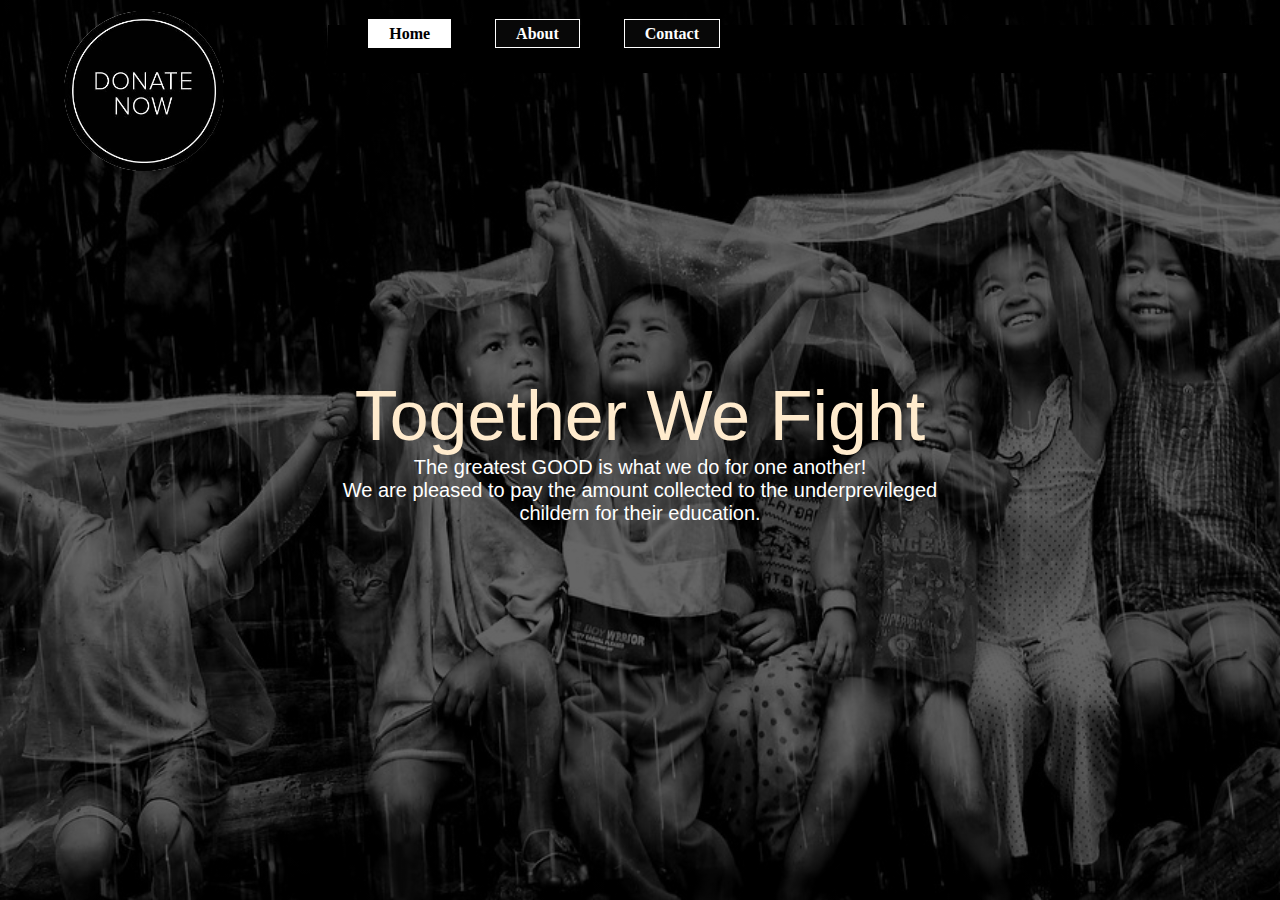
<file: index.html>
<!DOCTYPE html>
<html lang="en">
<head>
    <meta charset="UTF-8">
    <meta http-equiv="X-UA-Compatible" content="IE=edge">
    <meta name="viewport" content="width=device-width, initial-scale=1.0">
    <title>Together We Fight</title>
    <link rel="stylesheet" type="text/css" href="css/homestyle.css">
</head>
<body>
    <header>
        <div class="main">
            <div class="logo"><img src="now.jpg"></div>
            <ul>
                <li class="active"><a href="#">Home</a></li>
                <li><a href="about.html">About</a></li>
                <li><a href="contact.html">Contact</a></li>
            </ul>
        </div>
        <div class="title">
            <h1>Together We Fight</h1>
            <p>The greatest GOOD is what we do for one another!</p>
            <p>We are pleased to pay the amount collected to the underprevileged childern for their education.</p>
        </div>

        <div class="button">
            <form><script src="https://checkout.razorpay.com/v1/payment-button.js" data-payment_button_id="pl_HNCczcwr2lWnC7" async> </script> </form>
            
        </div>

    </header>
    
</body>
</html>
</file>
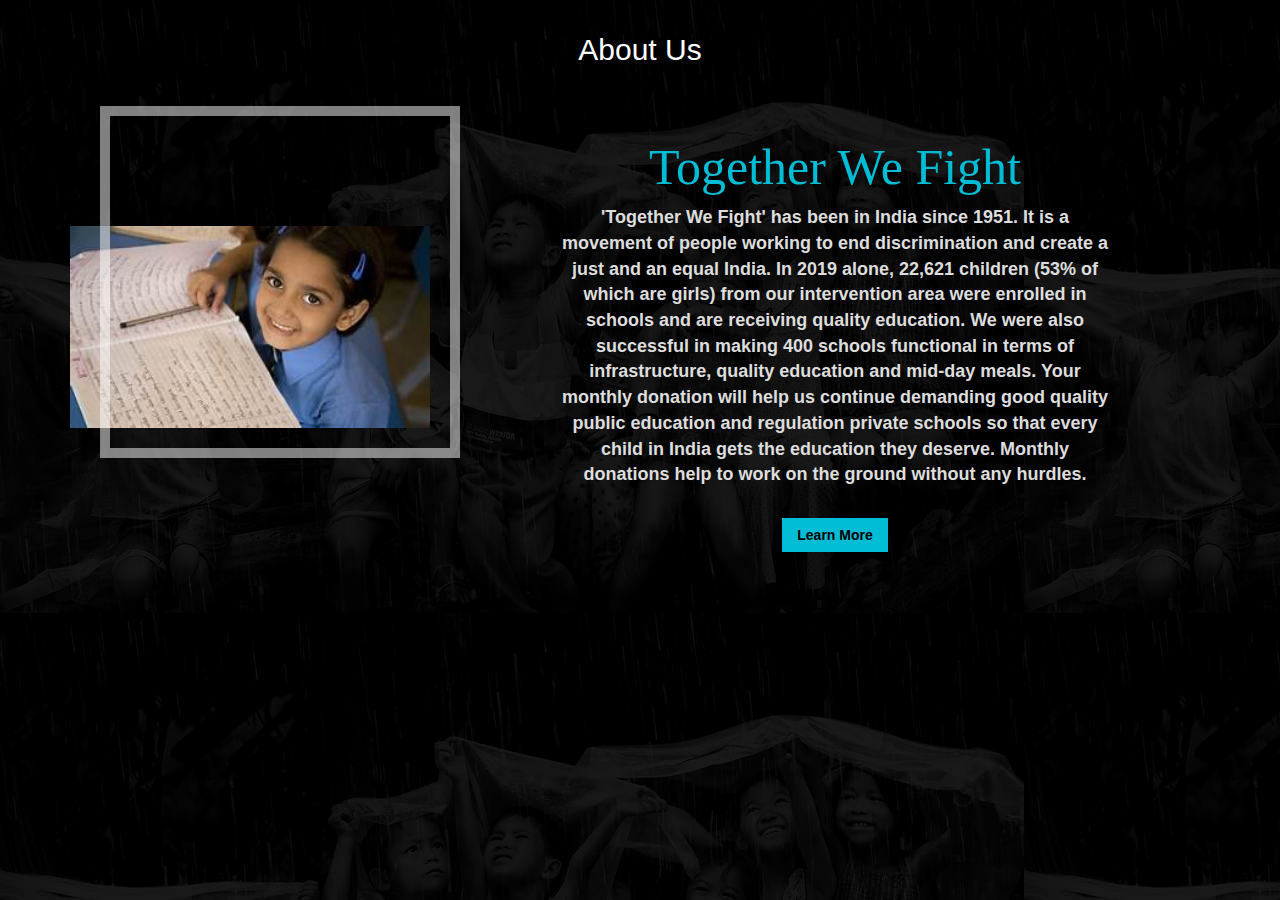
<file: about.html>
<!DOCTYPE html>
<html lang="en">
<head>
    <meta charset="UTF-8">
    <meta http-equiv="X-UA-Compatible" content="IE=edge">
    <meta name="viewport" content="width=device-width, initial-scale=1.0">
    <title>About Us</title>
    <link rel="stylesheet" href="https://cdnjs.cloudflare.com/ajax/libs/twitter-bootstrap/3.3.7/css/bootstrap.min.css">
    <link rel="stylesheet" type="text/css" href="css/aboutstyle.css">
</head>
<body>
    <div class="about-area">
        <h2>About Us</h2>
        <div class="container">
            <div class="row">
                <div class="col-lg-4">
                    <div class="about-img">
                        <img src="educa.jpg" alt="">
                    </div>
                </div>
                <div class="col-lg-6 col-lg-offset-1">
                    <div class="about-text">
                        <h2>Together We Fight</h2>
                        <p>'Together We Fight' has been in India since 1951. It is a movement of people working to end 
                        discrimination and create a just and an equal India. In 2019 alone, 22,621 children (53% of 
                        which are girls) from our intervention area were enrolled in schools and are receiving quality
                         education. We were also successful in making 400 schools functional in terms of infrastructure,
                          quality education and mid-day meals.

                        Your monthly donation will help us continue demanding good quality public education and regulation 
                         private schools so that every child in India gets the education they deserve. Monthly donations help 
                          to work on the ground without any hurdles.</p>
                        <a href="#">Learn More</a>
                    </div>
                    
                </div>
            </div>
        </div>
    </div>
</body>
</html>
</file>
<file: css/homestyle.css>
*{
    margin: 0;
    padding: 0;
    font-family: Century Gothic;
}

header{
    background-image: linear-gradient(rgba(0,0,0,0.6),rgba(0,0,0,0.6)), url(../bg.jpg);
    height: 100vh;
    background-size: cover;
    background-position: center;
}

ul{
    float: right;
    list-style-type: none;
    margin-top: 25px;
    padding-right: 35rem;
    height: 3rem;
    background-color: black;

}

ul li{
    display: inline-block;
}

ul li a{
    text-decoration: none;
    color: white;
    font-weight: bold;
    background-color: rgb(8, 8, 8);
    padding: 5px 20px;
    border: 0.3px solid white;
    transition: 0.6s ease;
    margin-left: 2.5rem;
    
}

ul li.active a{
    background-color:white;
    color: black;
    font-weight: bold;

}

ul li a:hover{
    background-color:white;
    color: black;
    font-weight: bold;
}

.logo{
    float: left;
    color: blueviolet;
    text-decoration: none;
    margin: 2rem;
    font-family:'Lucida Sans', 'Lucida Sans Regular', 'Lucida Grande', 'Lucida Sans Unicode', Geneva, Verdana, sans-serif;
    font-size: 2.3rem;
    margin-top: 0.2rem;

}

.logo img{
    border-radius: 8rem;
    height: 10rem;
    width: 10rem;
    margin-top: 0.5rem;
    margin-left: 2rem;
}

.title{
    position: absolute;
    top: 50%;
    left:50%;
    transform: translate(-50%,-50%);
}

.title h1{
    color: blanchedalmond;
    font-size: 70px;
    font-family:'Lucida Sans', 'Lucida Sans Regular', 'Lucida Grande', 'Lucida Sans Unicode', Geneva, Verdana, sans-serif;
    text-align: center;
    font-weight: lighter;
}

.title p{
    color: white;
    text-align: center;
    font-family:'Lucida Sans', 'Lucida Sans Regular', 'Lucida Grande', 'Lucida Sans Unicode', Geneva, Verdana, sans-serif;
    font-size: 20px;
    font-weight: lighter;
}

.button{
    position: absolute;
    top: 70%;
    left:50%;
    transform: translate(-50%,-50%);
    
}

.btn{
    border: 0.5px solid rgb(0, 2, 0);
    background-color: green;
    font-weight: bold;
    font-size: 1.5rem;
    padding: 10px 60px ;
    font-family:'Trebuchet MS', 'Lucida Sans Unicode', 'Lucida Grande', 'Lucida Sans', Arial, sans-serif;
    color: black;
    text-decoration: none;
    transition: 0.6s ease;
}

.btn:hover{
    background-color:rgb(10, 241, 10);
    color: black;
    font-weight: bold;
}
</file>
<file: css/aboutstyle.css>
.about-area{
    padding-top: 1%;
    text-align: center;
    color: white;
    font-weight: bolder;
}

body{
    background-image: linear-gradient(rgba(0,0,0,0.9),rgba(0,0,0,0.9)), url(../bg.jpg);
}

.about-img{
    position: relative;
}

.about-img:before{
    position: absolute;
    content: '';
    right: -30px;
    top: 30px;
    border: 10px solid rgba(255,255,255,0.5);

    width: 100%;
    height: 100%;
}

.about-img img{
    width: 100%;
    margin-top: 15rem;
}

.about-text{
    padding-top: 8%;
}

.about-text h2{
    color: #00bcd4;
    font-family: lobster;
    font-size: 50px;
}

.about-text p{
    font-size: 18px;
    color:#ddd;

}

.about-text a{
    background: #00bcd4;
    color: black;
    padding: 7px 15px;
    display: inline-block;
    margin-top: 20px;
}
</file>
